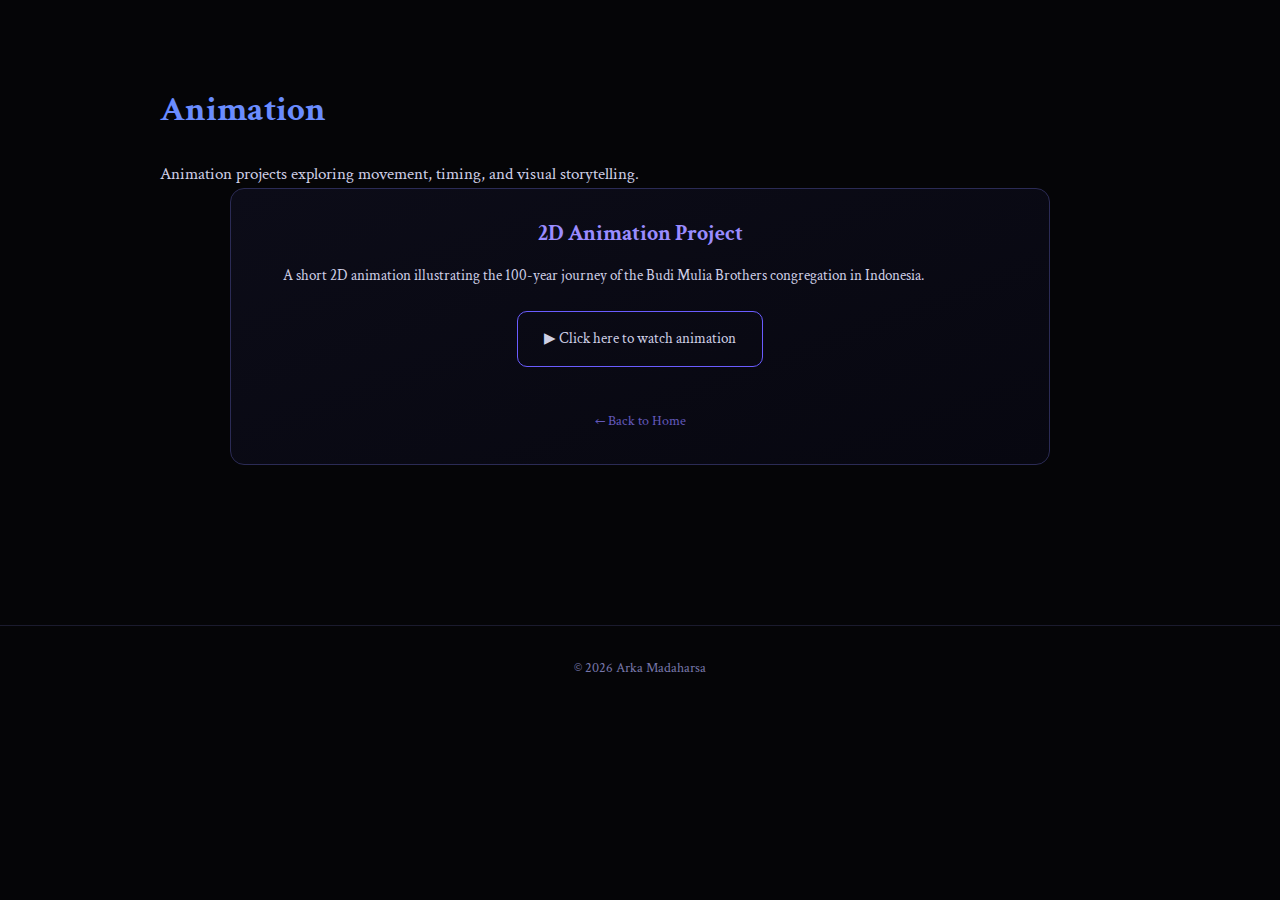
<file: animation.html>
<!DOCTYPE html>
<html lang="en">
<head>
    <meta charset="UTF-8">
    <title>Animation | Arka Madaharsa</title>
    <meta name="viewport" content="width=device-width, initial-scale=1.0">

    <!-- GOOGLE FONTS -->
    <link href="https://fonts.googleapis.com/css2?family=UnifrakturCook:wght@700&family=Crimson+Text:wght@400;600&display=swap" rel="stylesheet">

    <!-- CSS -->
    <link rel="stylesheet" href="style.css">
</head>
<body>

<main>

<section class="section">
    <h2>Animation</h2>
    <p>
        Animation projects exploring movement, timing, and visual storytelling.
    </p>

    <div class="project-grid single">
        <div class="project-card">

            <h3>2D Animation Project</h3>

            <p>
                A short 2D animation illustrating the 100-year journey of the
                Budi Mulia Brothers congregation in Indonesia.
            </p>

            <a 
                href="https://drive.google.com/drive/folders/1Ine0f9o2OEuclJqoViKqT-1Z0nvrJ1up?usp=sharing" 
                target="_blank" 
                class="video-link"
            >
                ▶ Click here to watch animation
            </a>

            <div class="back-home">
                <a href="index.html">← Back to Home</a>
            </div>

        </div>
    </div>
</section>

</main>

<footer>
    <p>© 2026 Arka Madaharsa</p>
</footer>

</body>
</html>
</file>
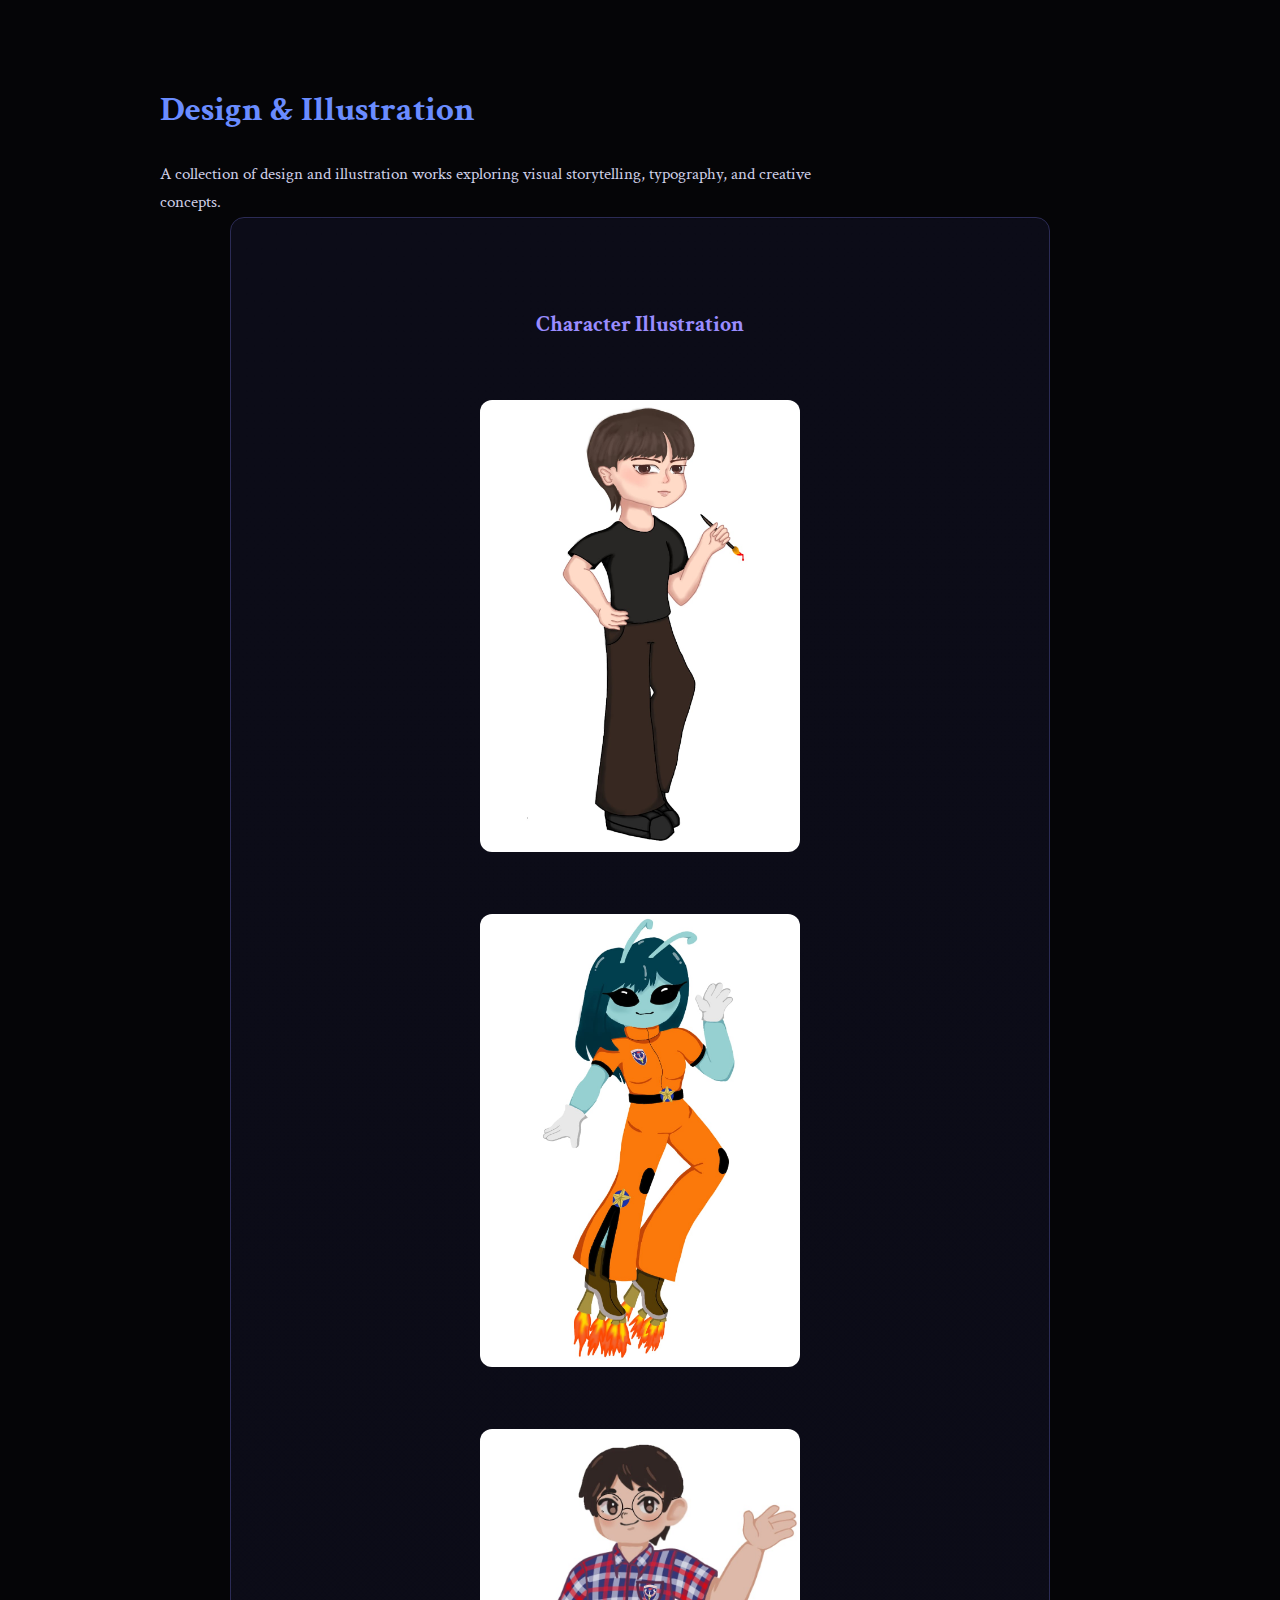
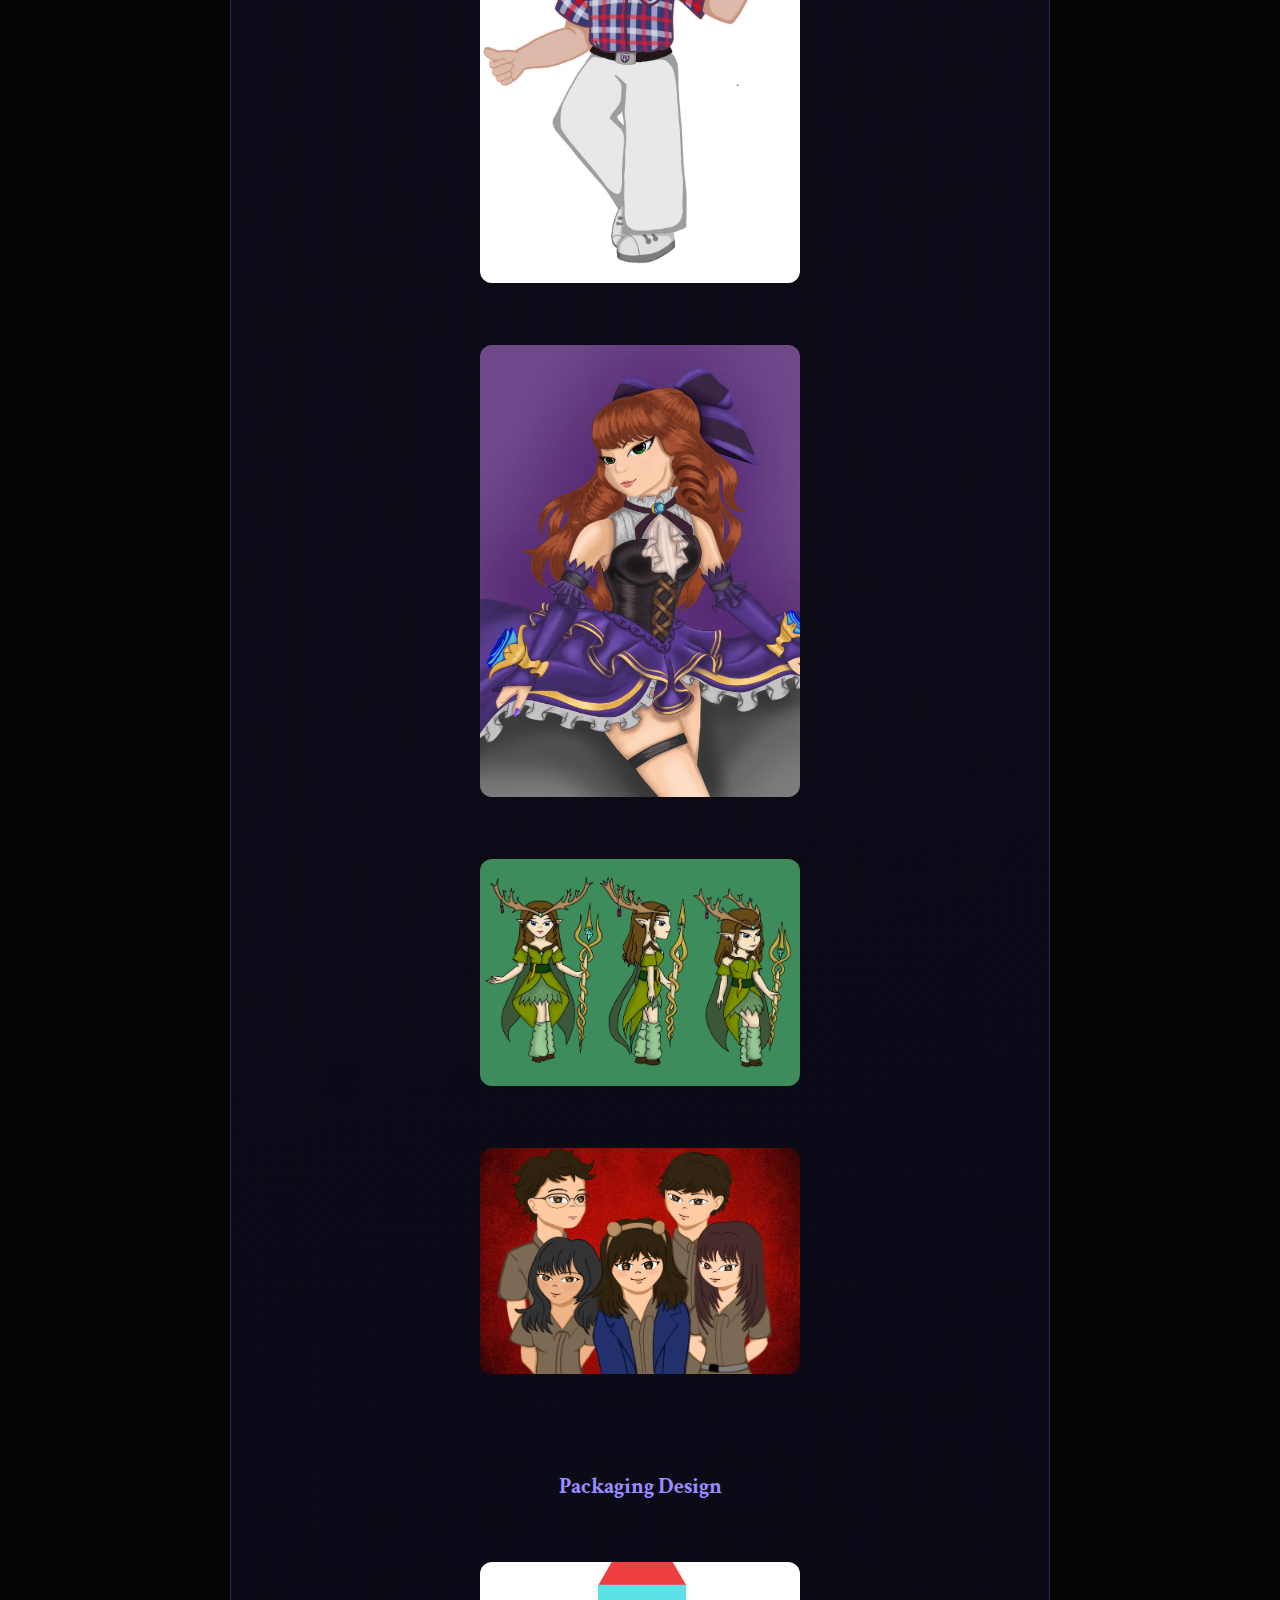
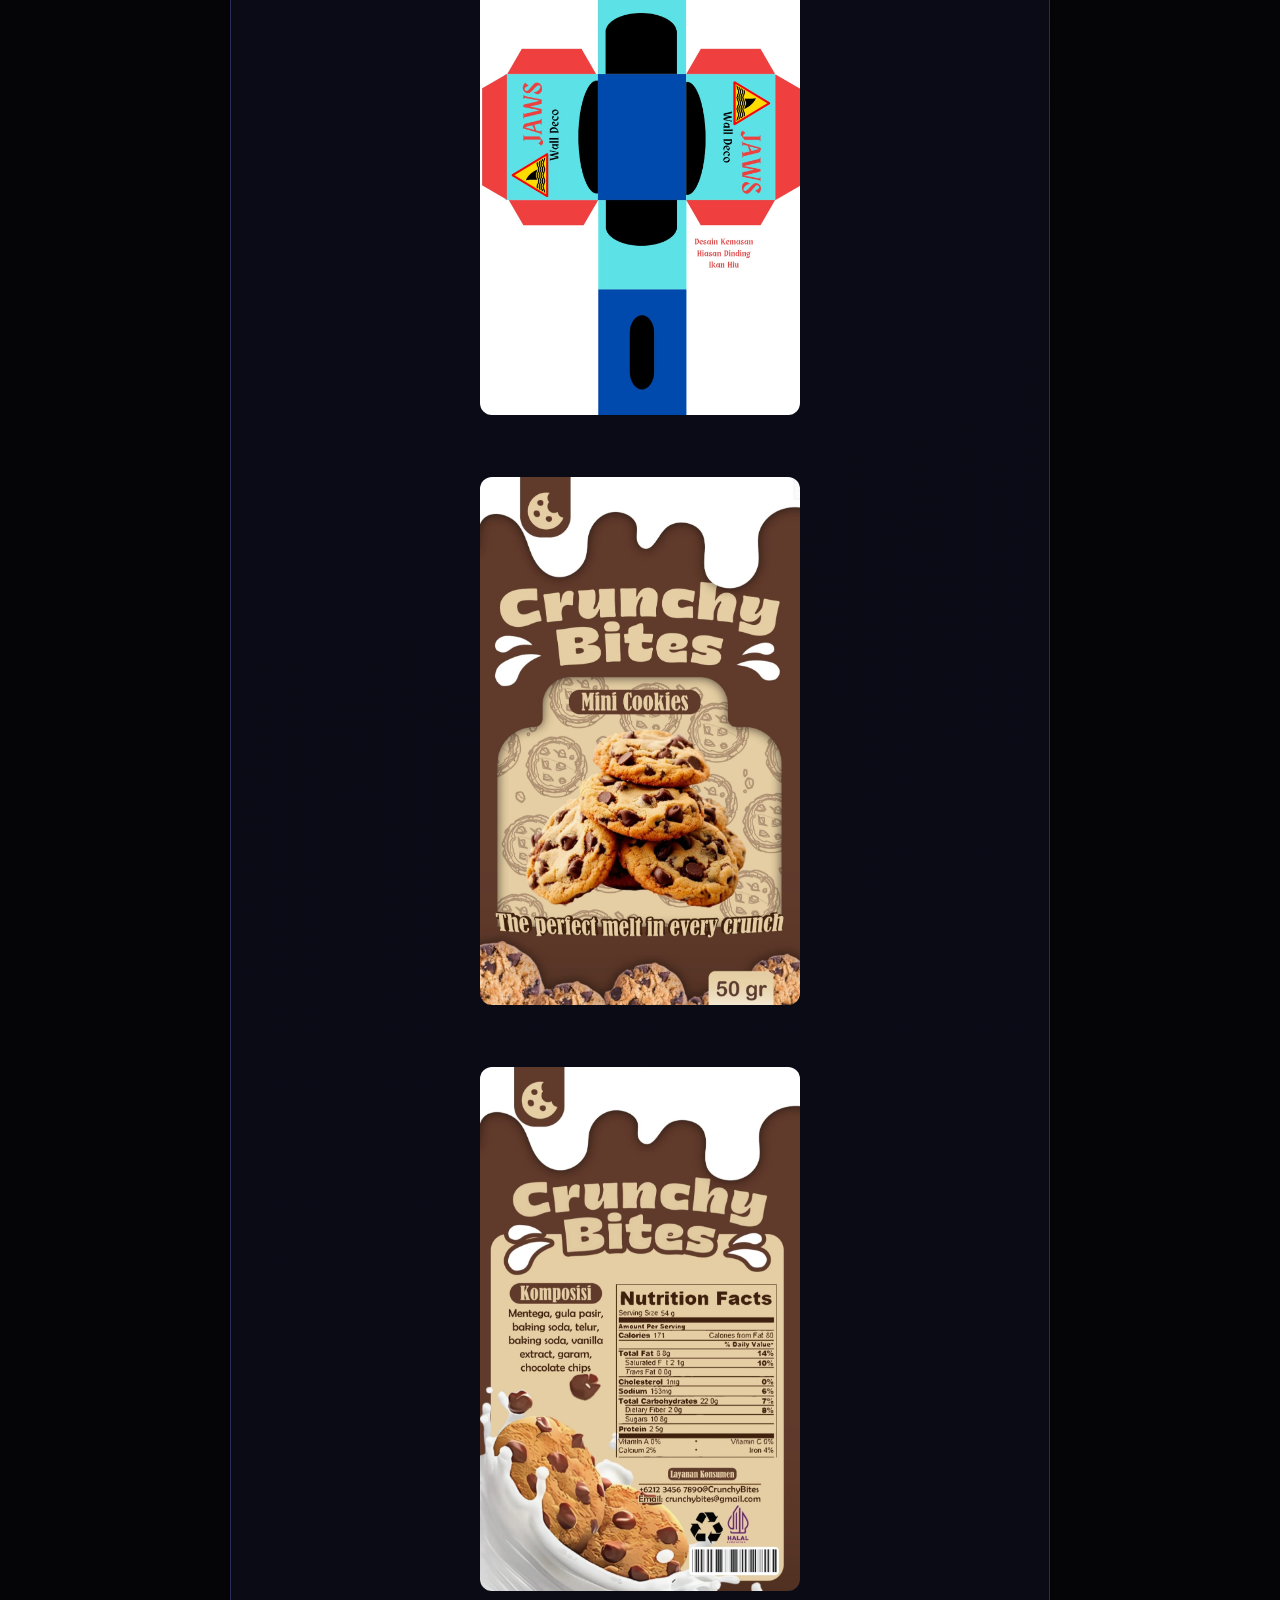
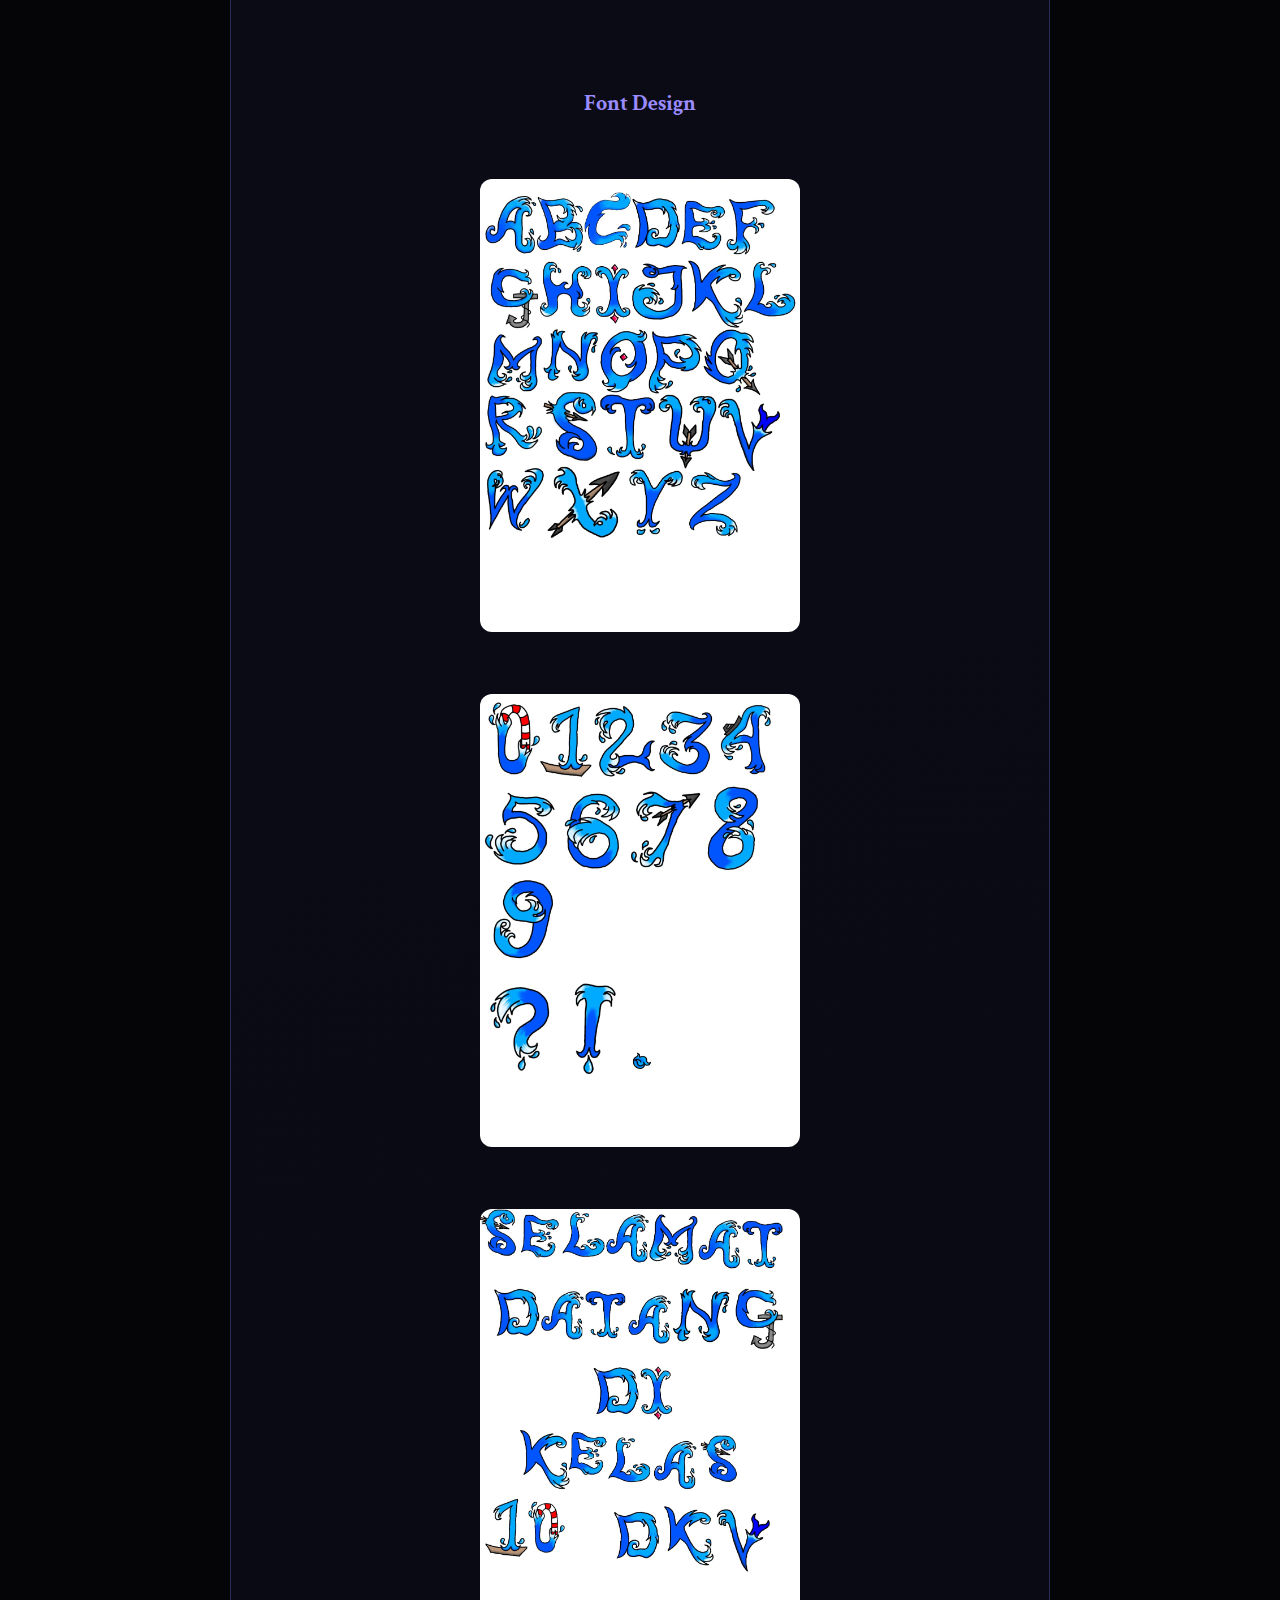
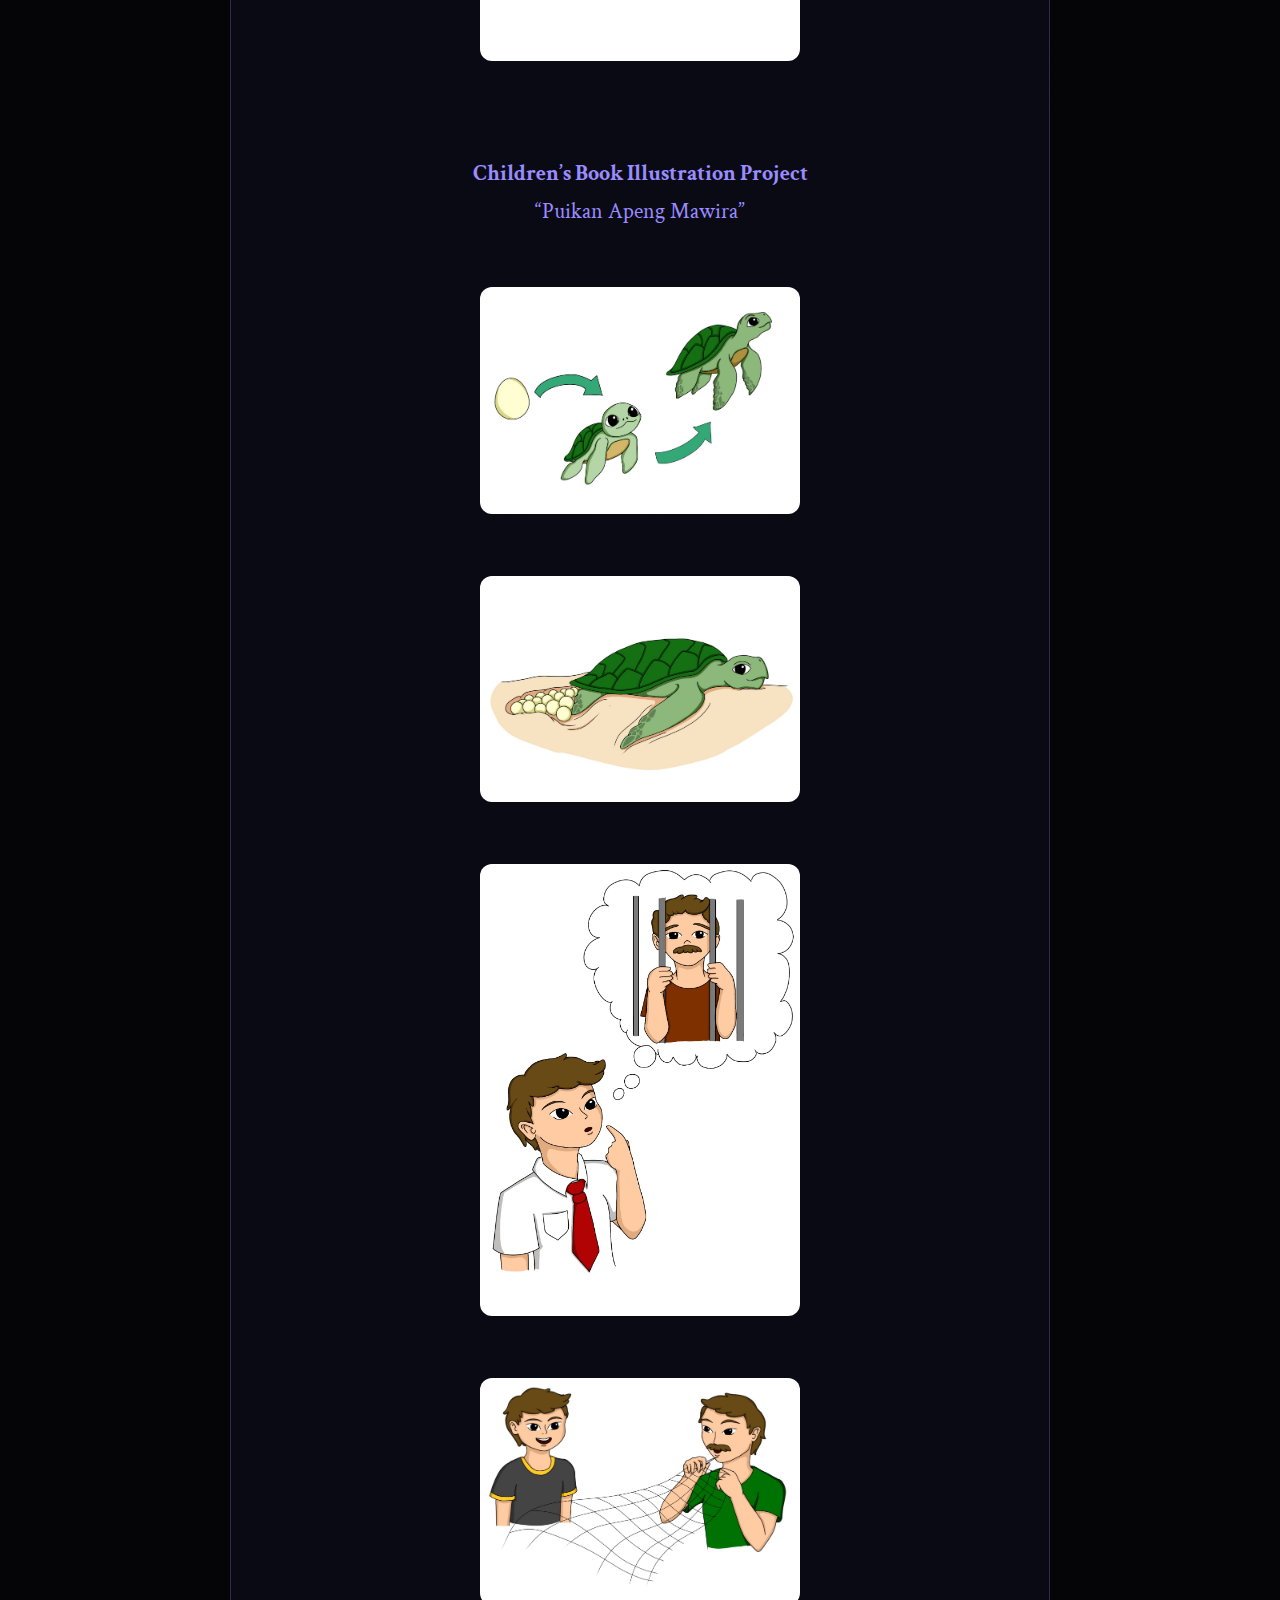
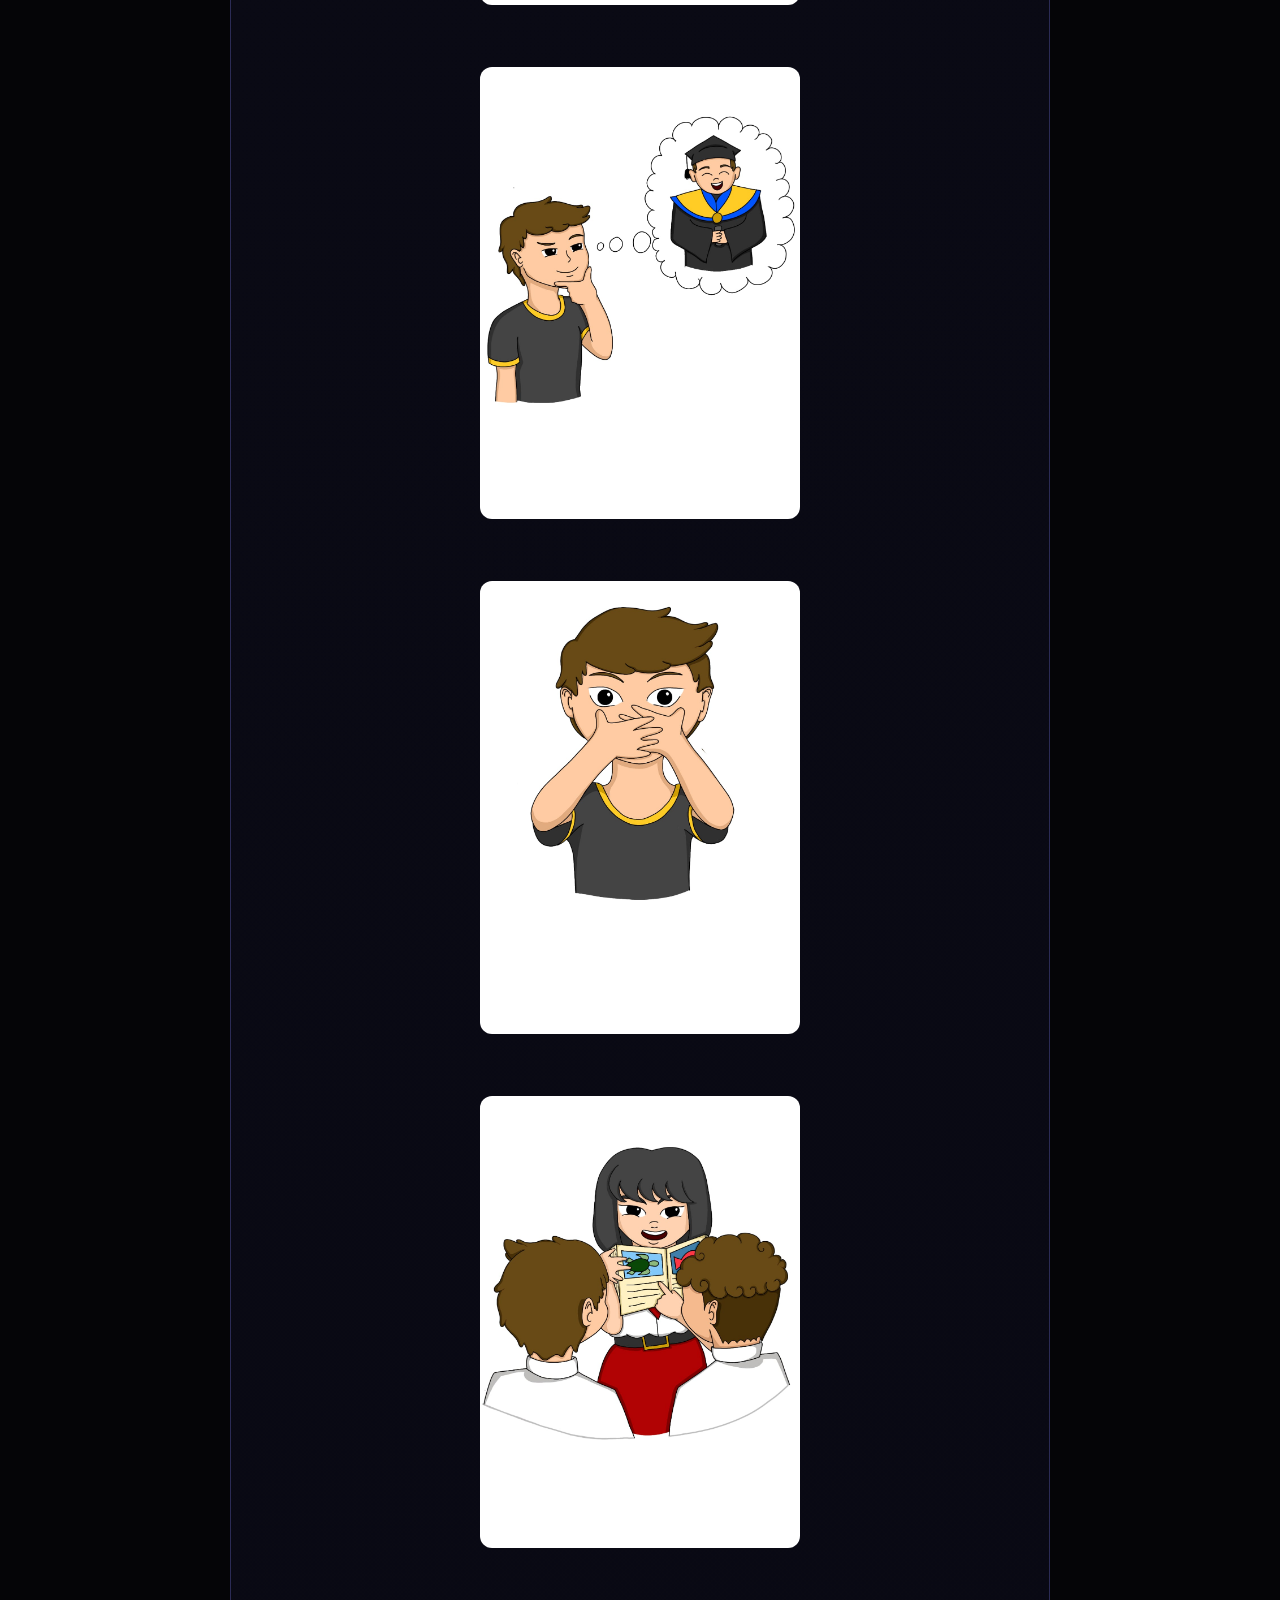
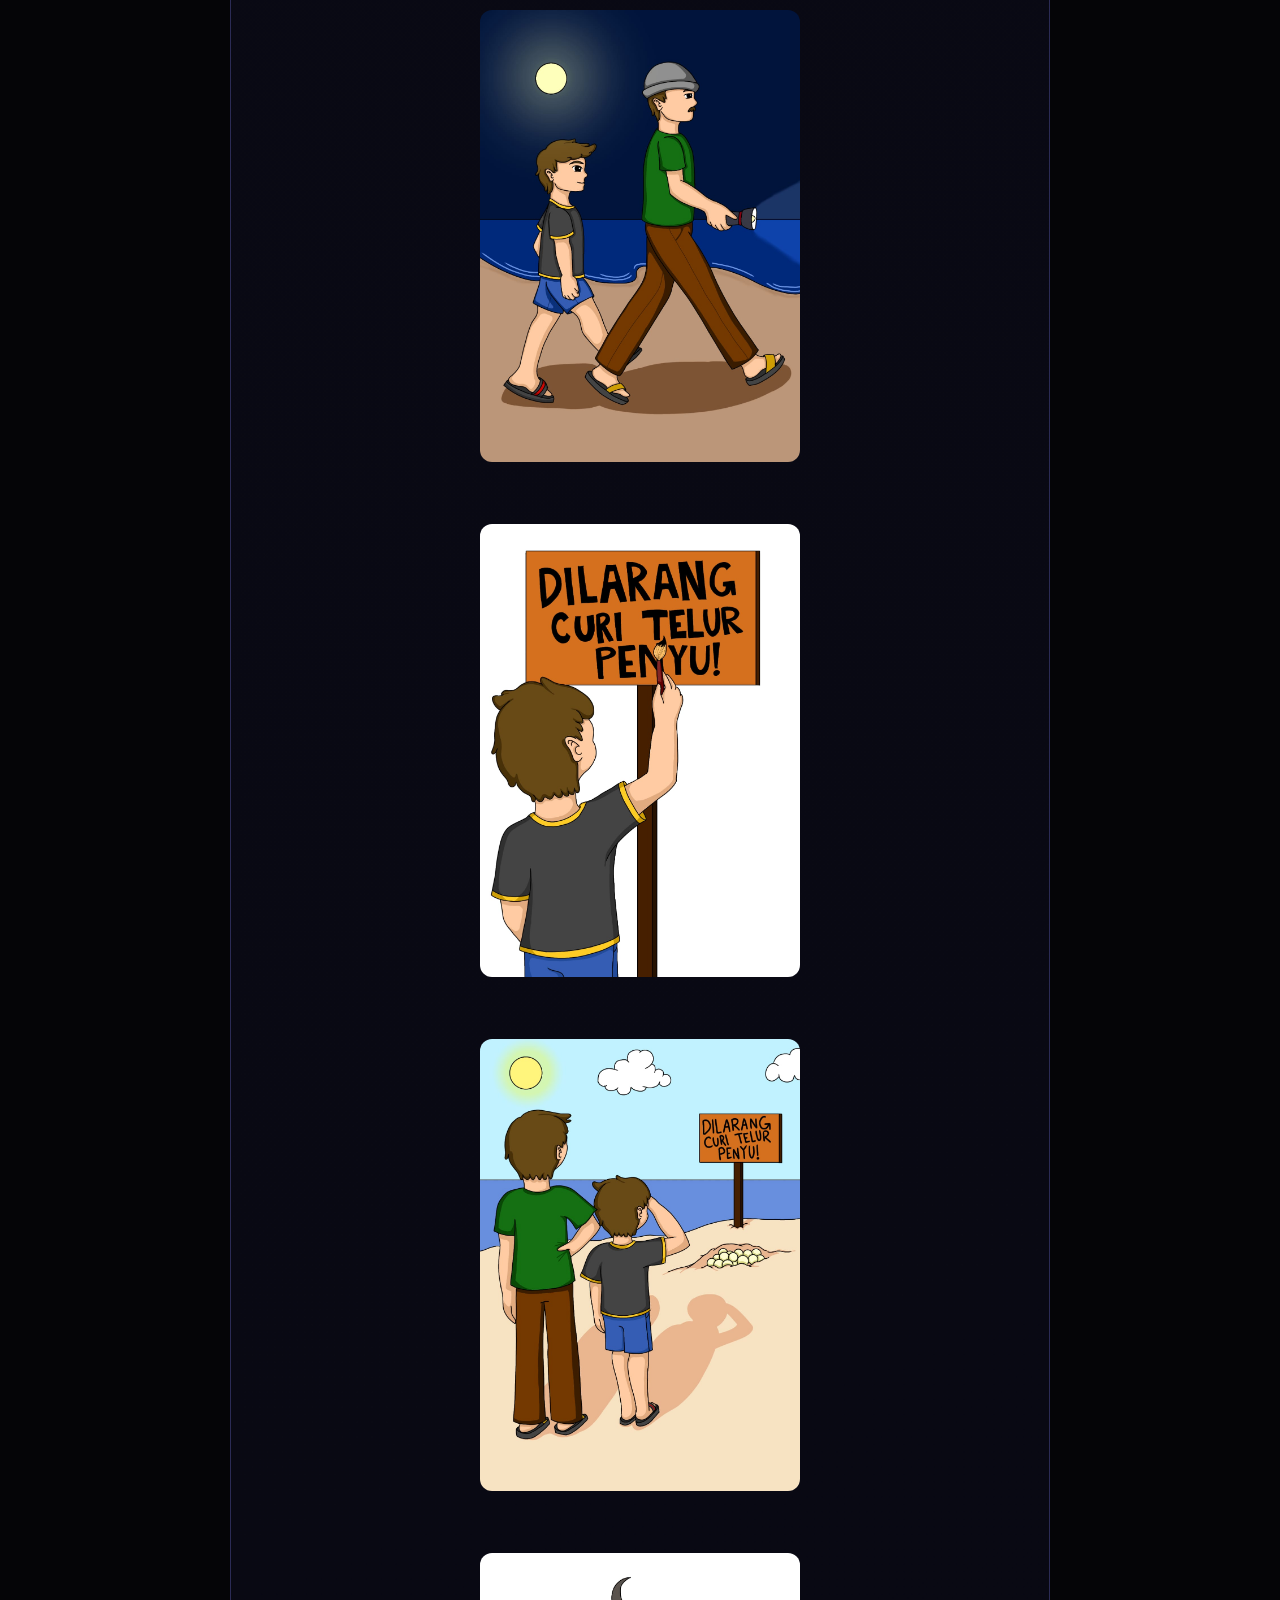
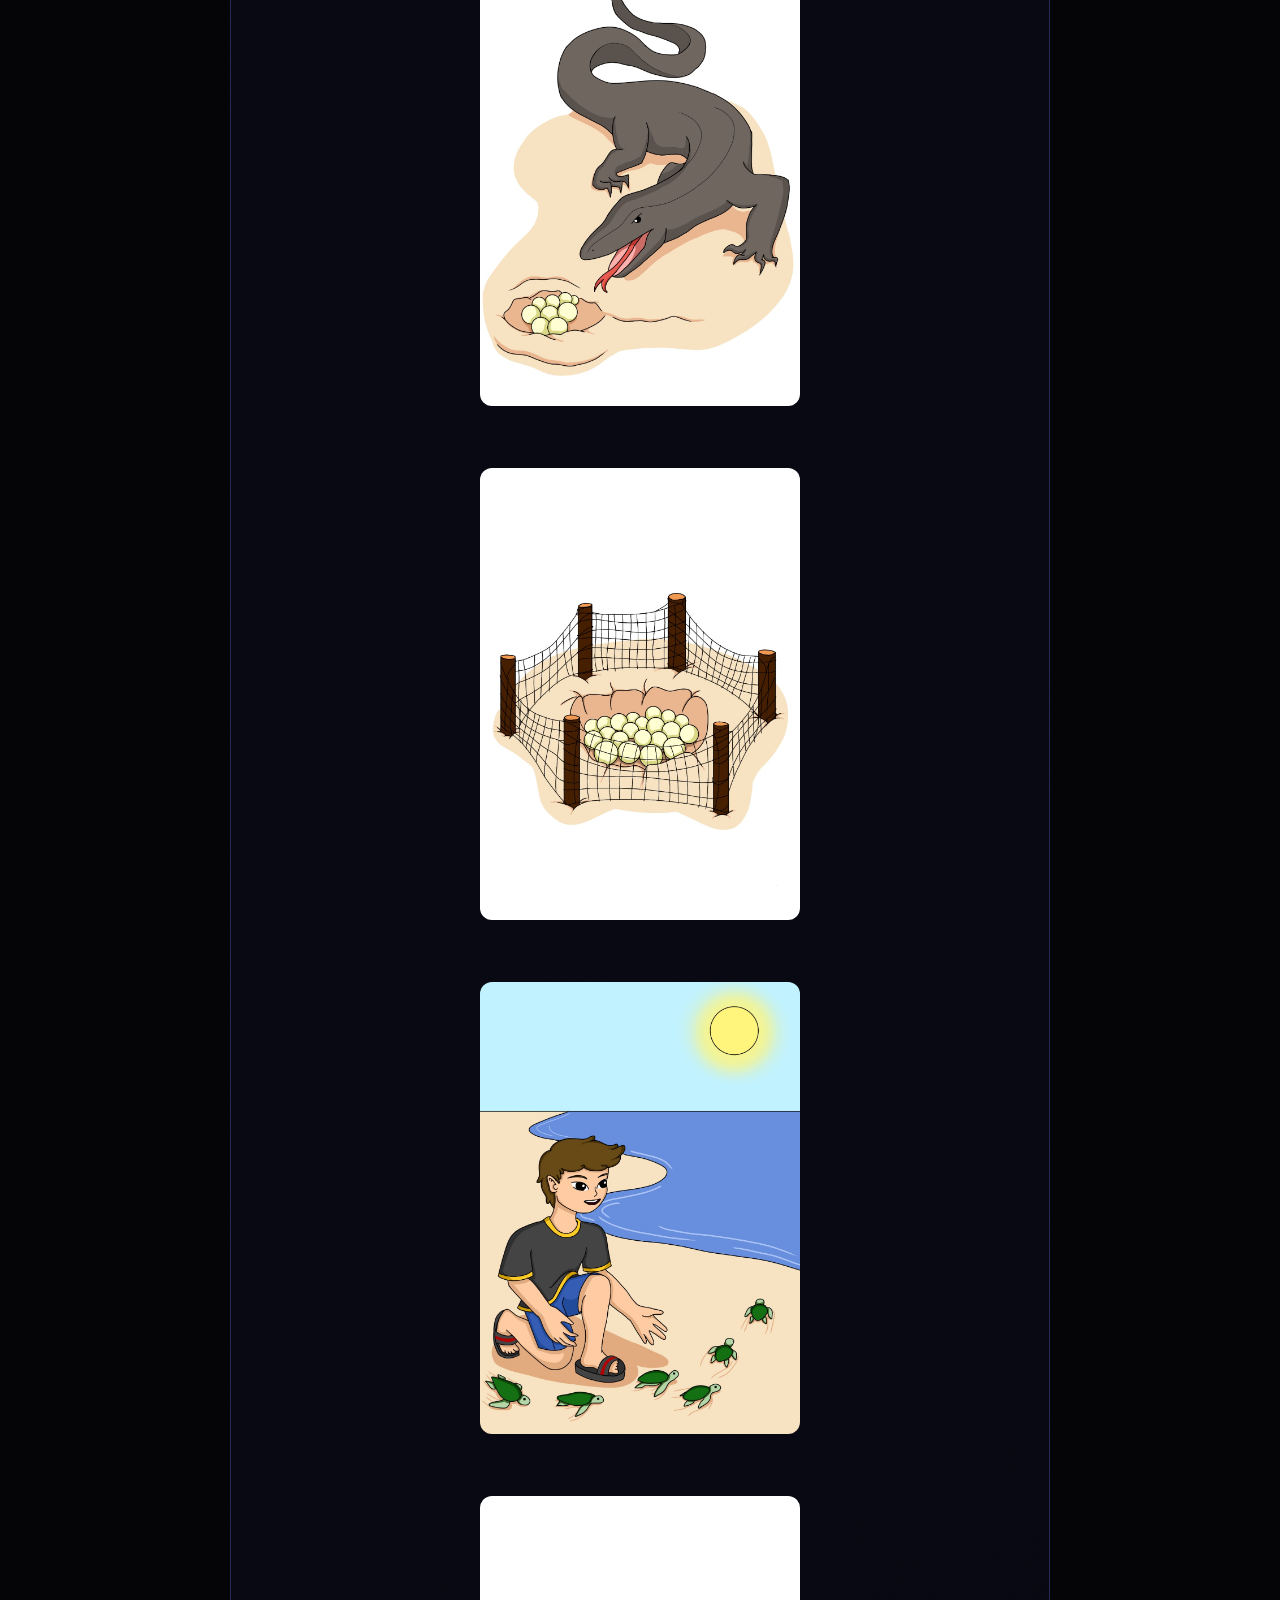
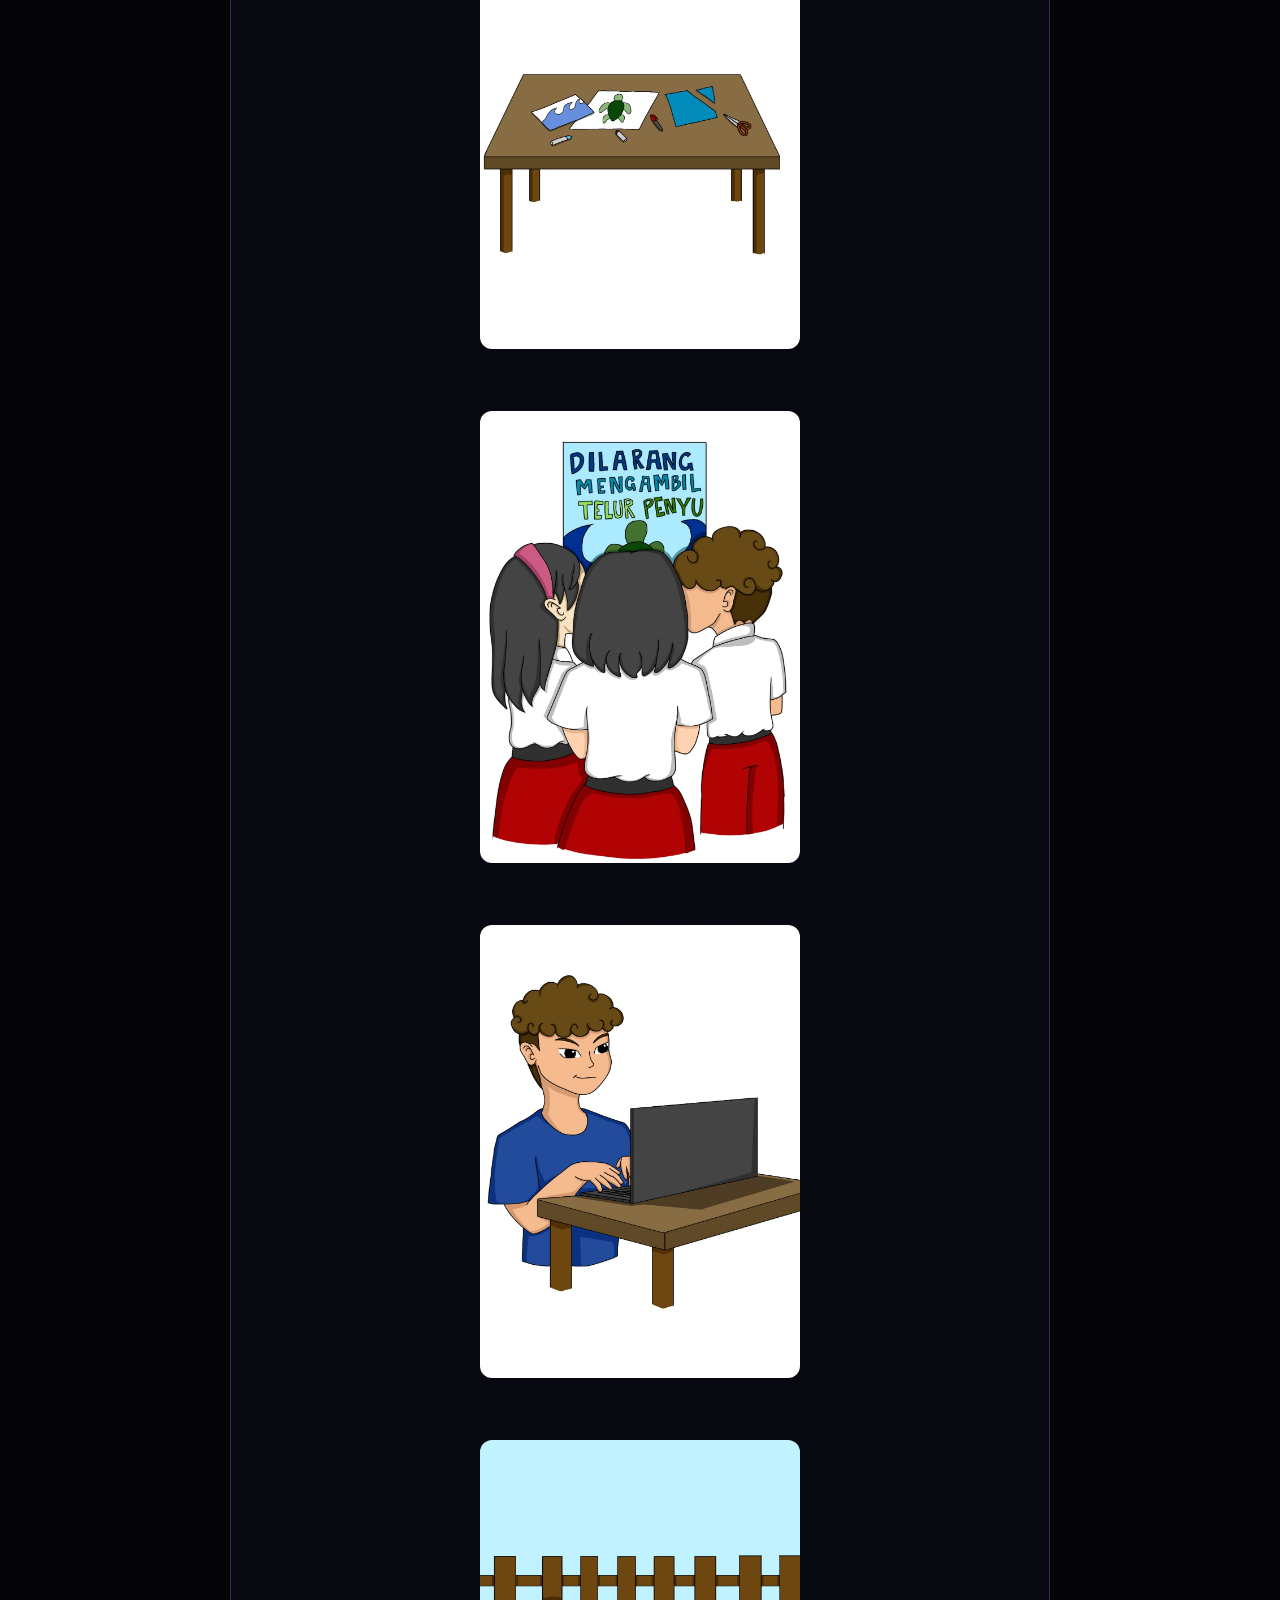
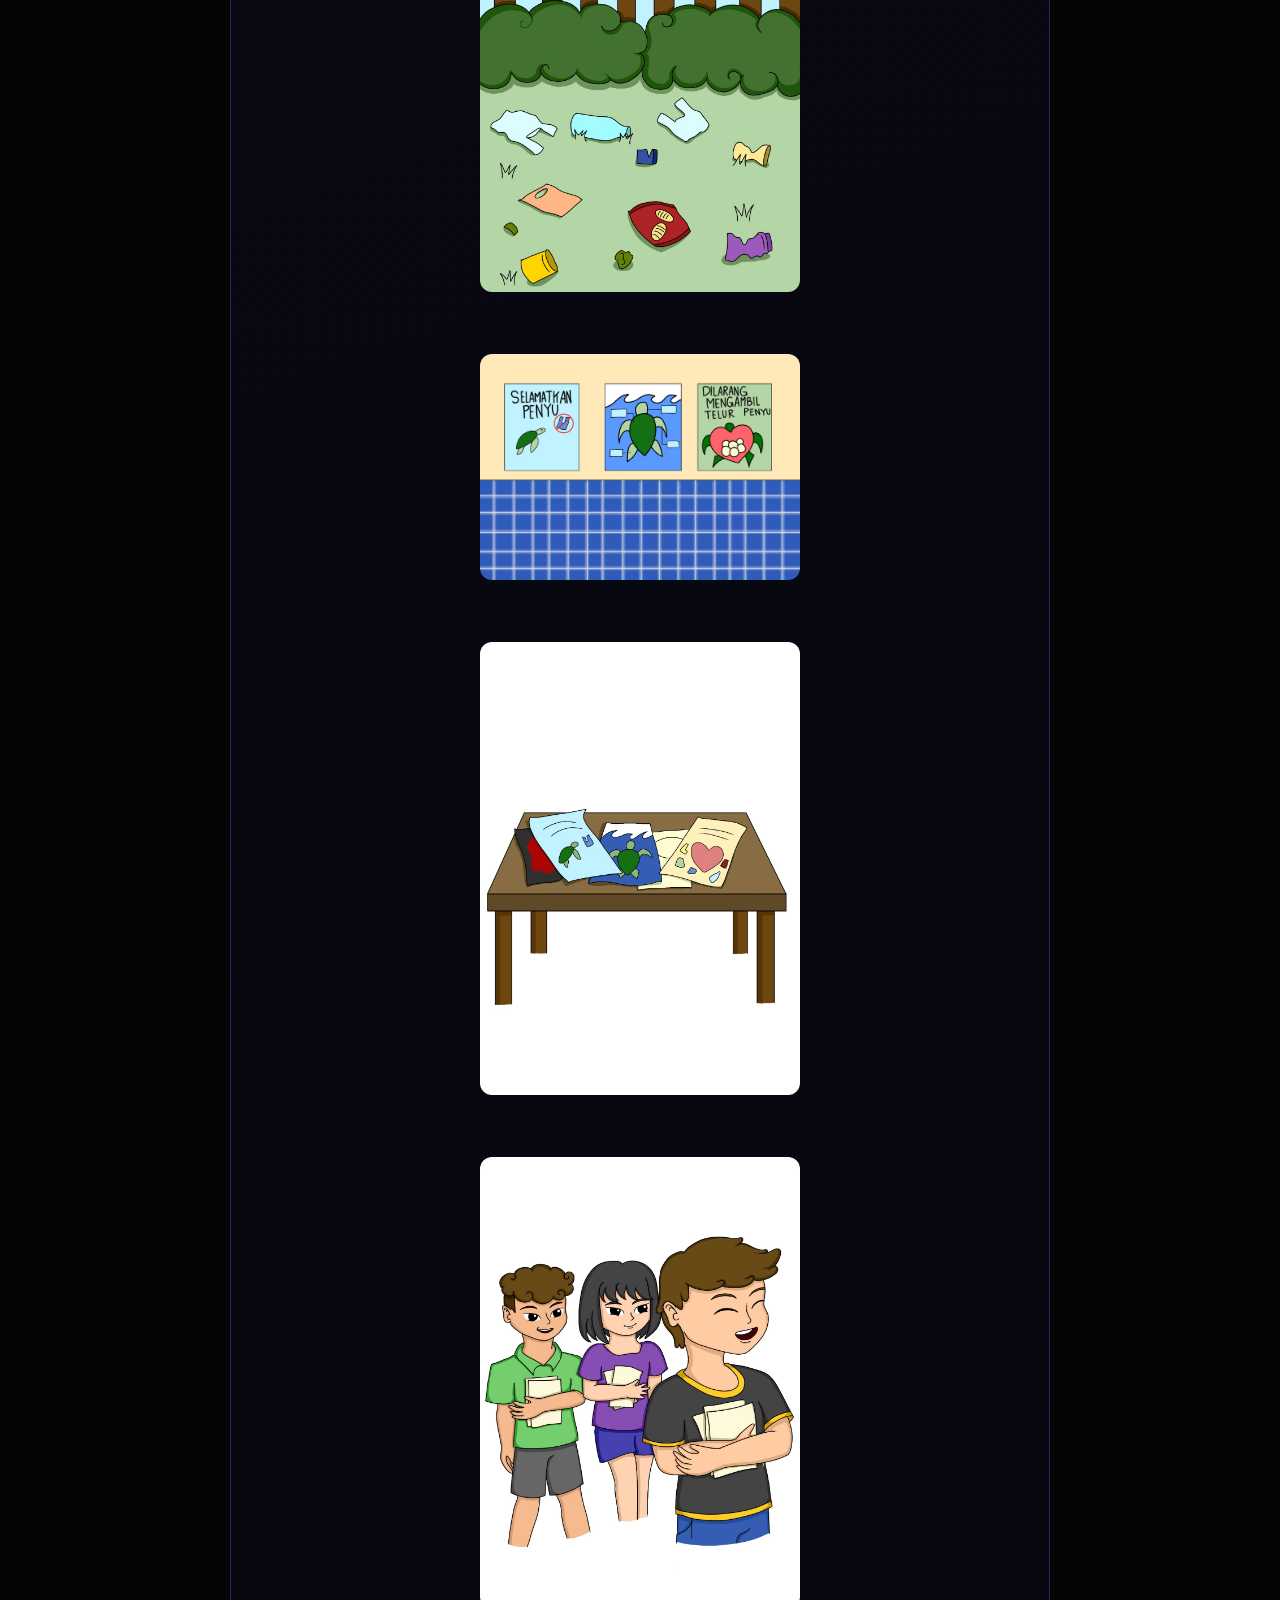
<file: design.html>
<!DOCTYPE html>
<html lang="en">
<head>
    <meta charset="UTF-8">
    <title>Design & Illustration | Arka Madaharsa</title>
    <meta name="viewport" content="width=device-width, initial-scale=1.0">

    <!-- GOOGLE FONTS -->
    <link href="https://fonts.googleapis.com/css2?family=UnifrakturCook:wght@700&family=Crimson+Text:wght@400;600&display=swap" rel="stylesheet">

    <!-- CSS -->
    <link rel="stylesheet" href="style.css">
</head>
<body>

<main>

<section class="section">
    <h2>Design & Illustration</h2>
    <p>
        A collection of design and illustration works exploring visual storytelling,
        typography, and creative concepts.
    </p>

    <div class="project-grid single">
        <div class="project-card long">

            <!-- CHARACTER ILLUSTRATION -->
            <h3>Character Illustration</h3>
            <img src="assets/design/character1.jpeg">
            <img src="assets/design/character2.jpeg">
            <img src="assets/design/character3.jpeg">
            <img src="assets/design/character4.jpeg">
            <img src="assets/design/character5.jpeg">
            <img src="assets/design/character6.jpeg">

            <!-- PACKAGING DESIGN -->
            <h3>Packaging Design</h3>
            <img src="assets/design/packaging1.jpeg">
            <img src="assets/design/packaging2.jpeg">
            <img src="assets/design/packaging3.jpeg">

            <!-- FONT DESIGN -->
            <h3>Font Design</h3>
            <img src="assets/design/font1.jpeg">
            <img src="assets/design/font2.jpeg">
            <img src="assets/design/font3.jpeg">

            <!-- CHILDREN'S BOOK -->
            <h3>Children’s Book Illustration Project<br>
                <span style="font-weight: normal;">“Puikan Apeng Mawira”</span>
            </h3>

            <img src="assets/design/book1.jpeg">
            <img src="assets/design/book2.jpeg">
            <img src="assets/design/book3.jpeg">
            <img src="assets/design/book4.jpeg">
            <img src="assets/design/book5.jpeg">
            <img src="assets/design/book6.jpeg">
            <img src="assets/design/book7.jpeg">
            <img src="assets/design/book8.jpeg">
            <img src="assets/design/book9.jpeg">
            <img src="assets/design/book10.jpeg">
            <img src="assets/design/book11.jpeg">
            <img src="assets/design/book12.jpeg">
            <img src="assets/design/book13.jpeg">
            <img src="assets/design/book14.jpeg">
            <img src="assets/design/book15.jpeg">
            <img src="assets/design/book16.jpeg">
            <img src="assets/design/book17.jpeg">
            <img src="assets/design/book18.jpeg">
            <img src="assets/design/book19.jpeg">
            <img src="assets/design/book20.jpeg">
            <img src="assets/design/book21.jpeg">
            <img src="assets/design/book22.jpeg">

            <!-- OTHERS -->
            <h3>Others</h3>
            <img src="assets/design/other1.jpeg">
            <img src="assets/design/other2.jpeg">
            <img src="assets/design/other3.jpg">

            <!-- BACK -->
            <div class="back-home">
                <a href="index.html">← Back to Home</a>
            </div>

        </div>
    </div>
</section>

</main>

<footer>
    <p>© 2026 Arka Madaharsa</p>
</footer>

</body>
</html>
</file>
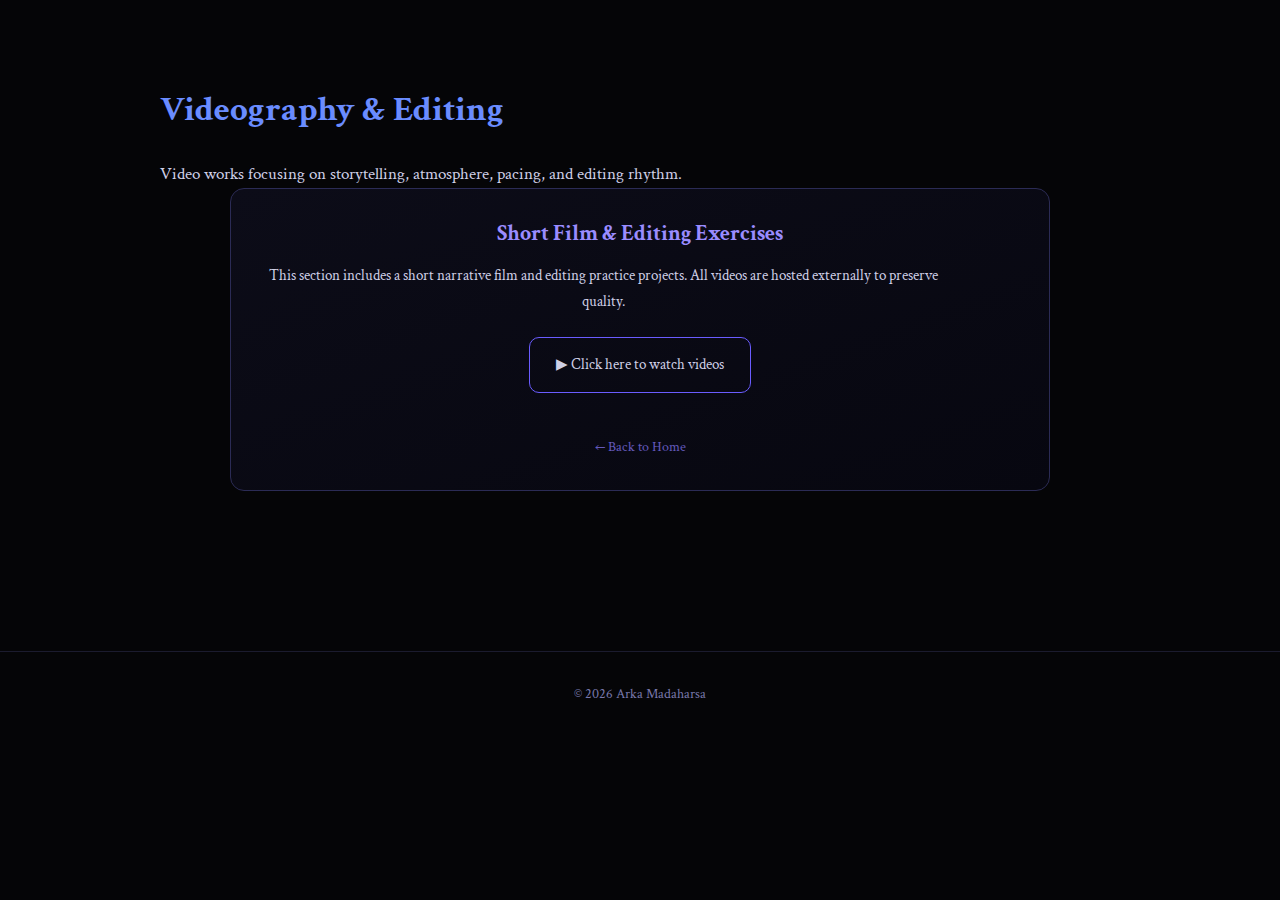
<file: videography.html>
<!DOCTYPE html>
<html lang="en">
<head>
    <meta charset="UTF-8">
    <title>Videography & Editing | Arka Madaharsa</title>
    <meta name="viewport" content="width=device-width, initial-scale=1.0">

    <!-- GOOGLE FONTS -->
    <link href="https://fonts.googleapis.com/css2?family=UnifrakturCook:wght@700&family=Crimson+Text:wght@400;600&display=swap" rel="stylesheet">

    <!-- CSS -->
    <link rel="stylesheet" href="style.css">
</head>
<body>

<main>

<section class="section">
    <h2>Videography & Editing</h2>
    <p>
        Video works focusing on storytelling, atmosphere, pacing, and editing rhythm.
    </p>

    <div class="project-grid single">
        <div class="project-card">

            <h3>Short Film & Editing Exercises</h3>

            <p>
                This section includes a short narrative film and editing practice projects.
                All videos are hosted externally to preserve quality.
            </p>

            <a 
                href="https://drive.google.com/drive/folders/1aZy-Qh8wxtsiCLj9rTigAQYfSBcQFeHA?usp=sharing" 
                target="_blank" 
                class="video-link"
            >
                ▶ Click here to watch videos
            </a>

            <div class="back-home">
                <a href="index.html">← Back to Home</a>
            </div>

        </div>
    </div>
</section>

</main>

<footer>
    <p>© 2026 Arka Madaharsa</p>
</footer>

</body>
</html>
</file>
<file: style.css>
/* =========================
   RESET & GLOBAL
========================= */
* {
    margin: 0;
    padding: 0;
    box-sizing: border-box;
}

html {
    scroll-behavior: smooth;
}

body {
    background-color: #050507;
    color: #d6d6e0;
    font-family: 'Crimson Text', serif;
    line-height: 1.7;

    /* 🔒 KUNCI OVERFLOW SAMPING */
    overflow-x: hidden;
}

/* =========================
   HERO (VIDEO BACKGROUND)
========================= */

.hero {
    position: relative;
    width: 100%;
    height: 100vh;
    overflow: hidden;
}

/* Video background */
.hero-video {
    position: absolute;
    inset: 0;
    width: 100%;
    height: 100%;
    object-fit: cover; /* full layar, aman */
    z-index: 1;
}

/* Dark overlay */
.hero-overlay {
    position: absolute;
    inset: 0;
    background: rgba(0, 0, 0, 0.55);
    z-index: 2;
}

/* Fade transition ke bawah */
.hero::after {
    content: "";
    position: absolute;
    bottom: 0;
    left: 0;
    width: 100%;
    height: 140px;
    background: linear-gradient(
        to bottom,
        rgba(5, 5, 7, 0),
        #050507
    );
    z-index: 3;
}

/* Hero content */
.hero-content {
    position: relative;
    z-index: 4;
    height: 100%;
    display: flex;
    flex-direction: column;
    justify-content: center;
    align-items: center;
    text-align: center;
    padding: 0 20px;
}

/* Profile photo */
.profile-photo {
    width: 170px;
    height: 220px;
    object-fit: cover;
    border-radius: 6px;
    margin-bottom: 28px;
    border: 2px solid #6a5cff;
    box-shadow: 0 0 25px rgba(106, 92, 255, 0.45);
}

/* Name */
.name {
    font-family: 'UnifrakturCook', serif;
    font-size: 3.5rem;
    color: #7a5cff;
    letter-spacing: 2px;
    text-shadow: 0 0 18px rgba(122, 92, 255, 0.5);
}

/* Subtitle */
.subtitle {
    margin-top: 12px;
    font-size: 1.1rem;
    color: #8b7cff;
}

/* =========================
   MAIN CONTENT
========================= */

main {
    max-width: 1000px;
    margin: auto;
    padding: 80px 20px;

    /* ekstra aman */
    overflow-x: hidden;
}

/* Section */
.section {
    margin-bottom: 80px;
}

.section h2 {
    font-size: 2.2rem;
    color: #6a8cff;
    margin-bottom: 20px;
}

.section p {
    font-size: 1.05rem;
    color: #cfcfe6;
    max-width: 700px;
}

/* List */
.list {
    list-style: none;
}

.list li {
    padding: 6px 0;
    border-left: 3px solid #4b3fa3;
    padding-left: 12px;
    margin-bottom: 10px;
}

/* =========================
   PROJECT GRID
========================= */

.project-grid {
    display: grid;
    grid-template-columns: repeat(auto-fit, minmax(260px, 1fr));
    gap: 30px;
    margin-top: 40px;

    width: 100%;
    max-width: 100%;
}

.project-grid.single {
    grid-template-columns: 1fr;
    max-width: 820px;
    margin: auto;
}

/* =========================
   PROJECT CARD
========================= */

.project-card {
    background: linear-gradient(160deg, #0c0c18, #070710);
    border: 1px solid #2b2b55;
    padding: 26px 22px 30px;
    border-radius: 14px;
    color: #d6d6e0;
    transition: 0.35s ease;
    position: relative;
    text-align: center;
    text-decoration: none;

    width: 100%;
    max-width: 100%;
    overflow: hidden; /* ⬅️ penting */
}

/* HAPUS GARIS LINK */
.project-card,
.project-card * {
    text-decoration: none !important;
}

/* Hover glow */
.project-card::before {
    content: "";
    position: absolute;
    inset: 0;
    background: linear-gradient(
        120deg,
        transparent,
        rgba(106, 92, 255, 0.15),
        transparent
    );
    opacity: 0;
    transition: 0.35s ease;
    border-radius: 14px;
}

.project-card:hover::before {
    opacity: 1;
}

.project-card:hover {
    transform: translateY(-6px);
    box-shadow: 0 0 30px rgba(122, 92, 255, 0.45);
    border-color: #6a5cff;
}

/* Card text */
.project-card h3 {
    color: #9a8cff;
    font-size: 1.4rem;
    margin-bottom: 10px;
}

.project-card p {
    font-size: 0.95rem;
    color: #cfcfe6;
    margin-top: 6px;
}

/* =========================
   VIDEO CARD (ANTI OVERFLOW)
========================= */

.project-card.video-card {
    max-width: 820px;
    margin: auto;
}

/* VIDEO AMAN 100% */
.project-card.video-card video {
    width: 100%;
    max-width: 100%;
    height: auto;

    display: block;
    border-radius: 10px;
    background-color: #000;
    margin-top: 18px;

    object-fit: contain;
}

/* kalau dibungkus <a> */
.project-card.video-card a {
    display: block;
    width: 100%;
}

/* =========================
   FOOTER
========================= */

footer {
    text-align: center;
    padding: 30px 0;
    border-top: 1px solid #1b1b2e;
    color: #7777aa;
    font-size: 0.9rem;
}
/* =========================
   VIDEO WRAPPER (FINAL FIX)
========================= */

.video-wrapper {
    position: relative;
    width: 100%;
    max-width: 100%;
    aspect-ratio: 16 / 9; /* karena video kamu horizontal */
    background-color: #000;
    border-radius: 10px;
    overflow: hidden;
    margin-top: 20px;
}

.video-wrapper video {
    position: absolute;
    top: 0;
    left: 0;
    width: 100%;
    height: 100%;
    object-fit: contain; /* INI KUNCI: video tidak kepotong */
}
/* =========================
   STUDIES PAGE
========================= */

.study-box {
    margin-top: 50px;
    padding: 40px 30px;
    background: linear-gradient(160deg, #0c0c18, #070710);
    border: 1px solid #2b2b55;
    border-radius: 18px;
}

/* Judul per kategori */
.study-title {
    font-size: 1.6rem;
    color: #9a8cff;
    margin: 50px 0 20px;
    font-family: 'Crimson Text', serif;
}

/* Grid gambar */
.study-grid {
    display: grid;
    grid-template-columns: repeat(auto-fill, minmax(220px, 1fr));
    gap: 22px;
}

/* Image style */
.study-grid img {
    width: 100%;
    height: auto;
    border-radius: 10px;
    background-color: #000;
    transition: 0.3s ease;
}

/* Hover halus */
.study-grid img:hover {
    transform: scale(1.02);
    box-shadow: 0 0 20px rgba(122, 92, 255, 0.35);
}
.project-card img {
    width: 100%;
    height: auto;
    margin: 16px 0;
    display: block;
}

.project-card.long h3 {
    margin-top: 48px;
}

.back-home {
    margin-top: 60px;
    text-align: center;
}

.back-home a {
    text-decoration: none;
    color: inherit;
    opacity: 0.7;
}

.back-home a:hover {
    opacity: 1;
}
/* =========================
   PHOTOGRAPHY FIX (INSIDE CARD)
========================= */

/* Card panjang khusus photography */
.project-card.long {
    display: flex;
    flex-direction: column;
    gap: 30px;
    align-items: center;
}

/* FOTO PHOTOGRAPHY */
.project-card.long img {
    width: 100%;
    max-width: 320px;   /* ⬅️ ukuran mirip sketches */
    height: auto;
    object-fit: contain;
    border-radius: 12px;
    display: block;
}

/* biar ga nempel ke tepi card */
.project-card.long {
    padding: 40px 30px;
}
/* =========================
   VIDEO LINK BUTTON
========================= */

.video-link {
    display: inline-block;
    margin-top: 22px;
    padding: 14px 26px;
    border: 1px solid #6a5cff;
    border-radius: 10px;
    color: #cfcfe6;
    text-decoration: none;
    font-size: 0.95rem;
    transition: 0.3s ease;
}

.video-link:hover {
    background: rgba(106, 92, 255, 0.15);
    box-shadow: 0 0 18px rgba(106, 92, 255, 0.4);
    color: #ffffff;
}

/* BACK HOME */
.back-home {
    margin-top: 40px;
}

.back-home a {
    color: #8b7cff;
    text-decoration: none;
    font-size: 0.9rem;
}

.back-home a:hover {
    text-decoration: underline;
}
.project-card::before {
    pointer-events: none;
}

.video-link {
    position: relative;
    z-index: 5;
}
</file>
